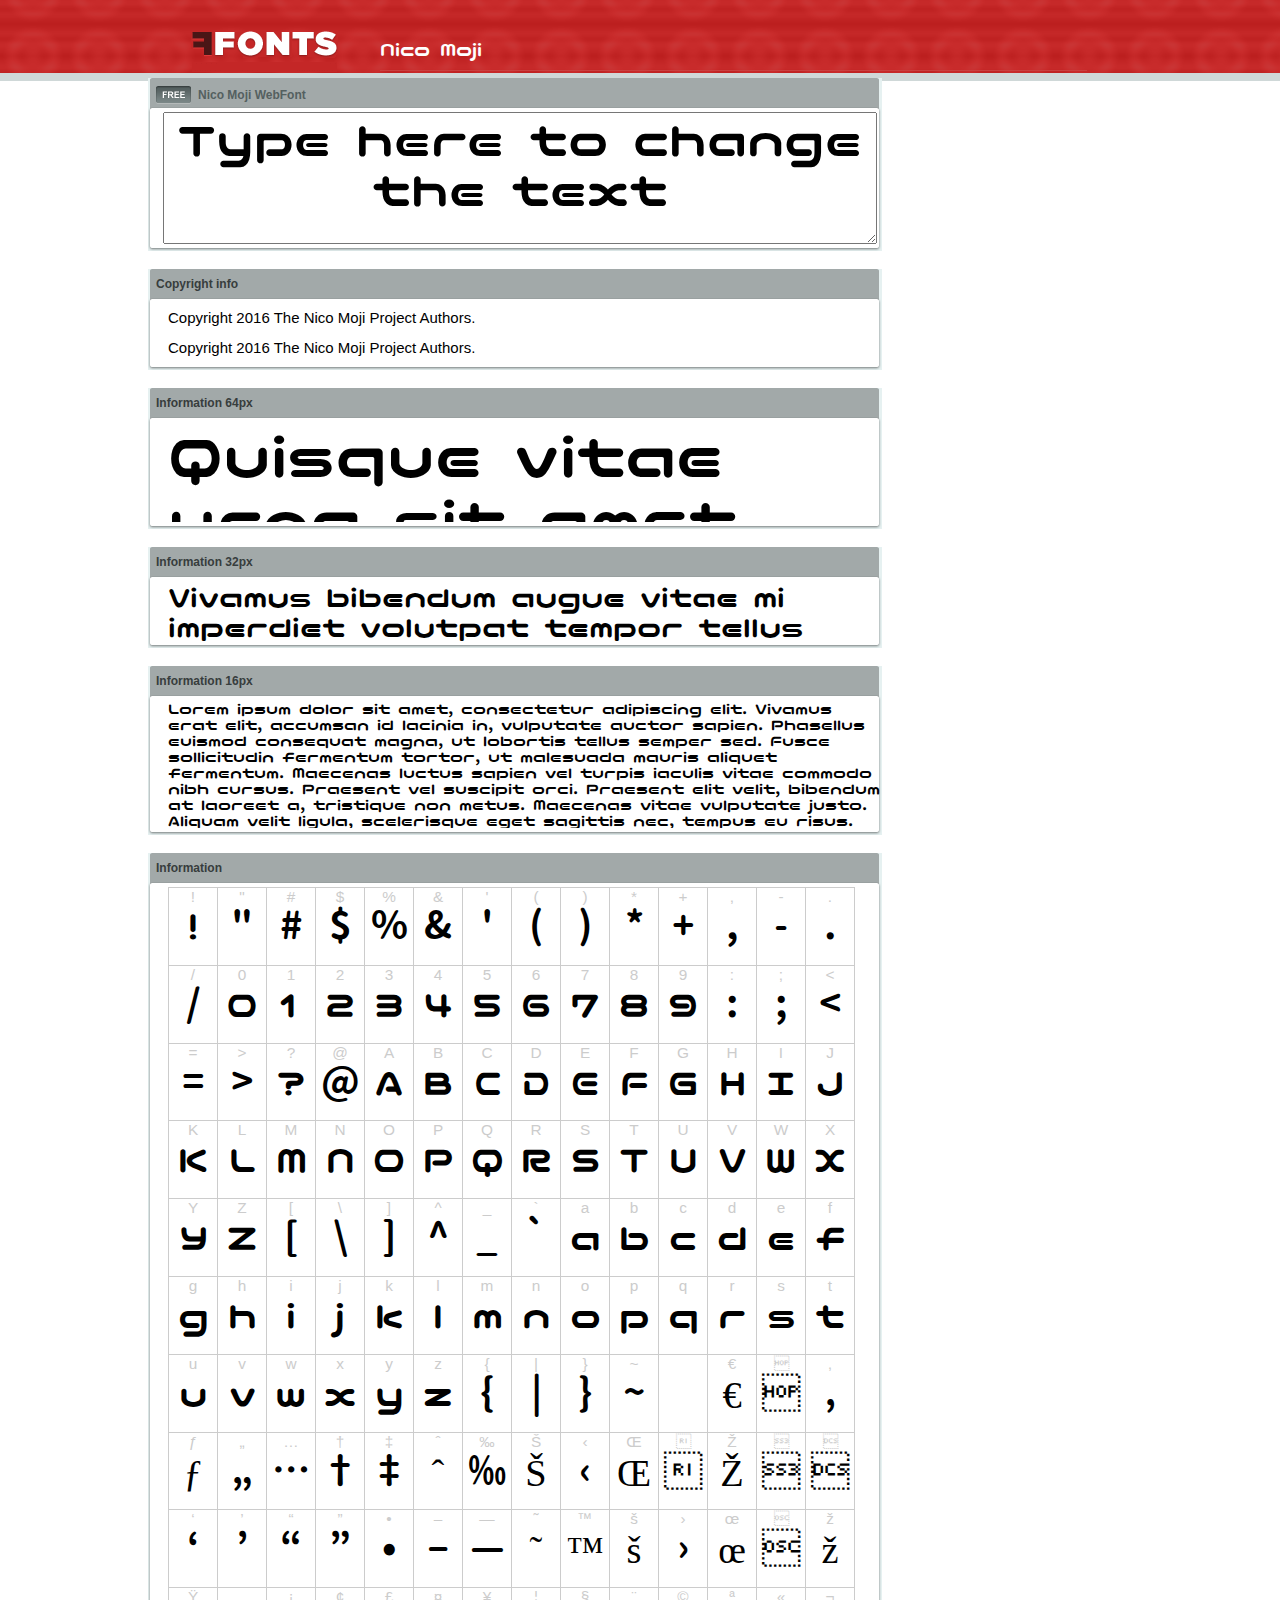
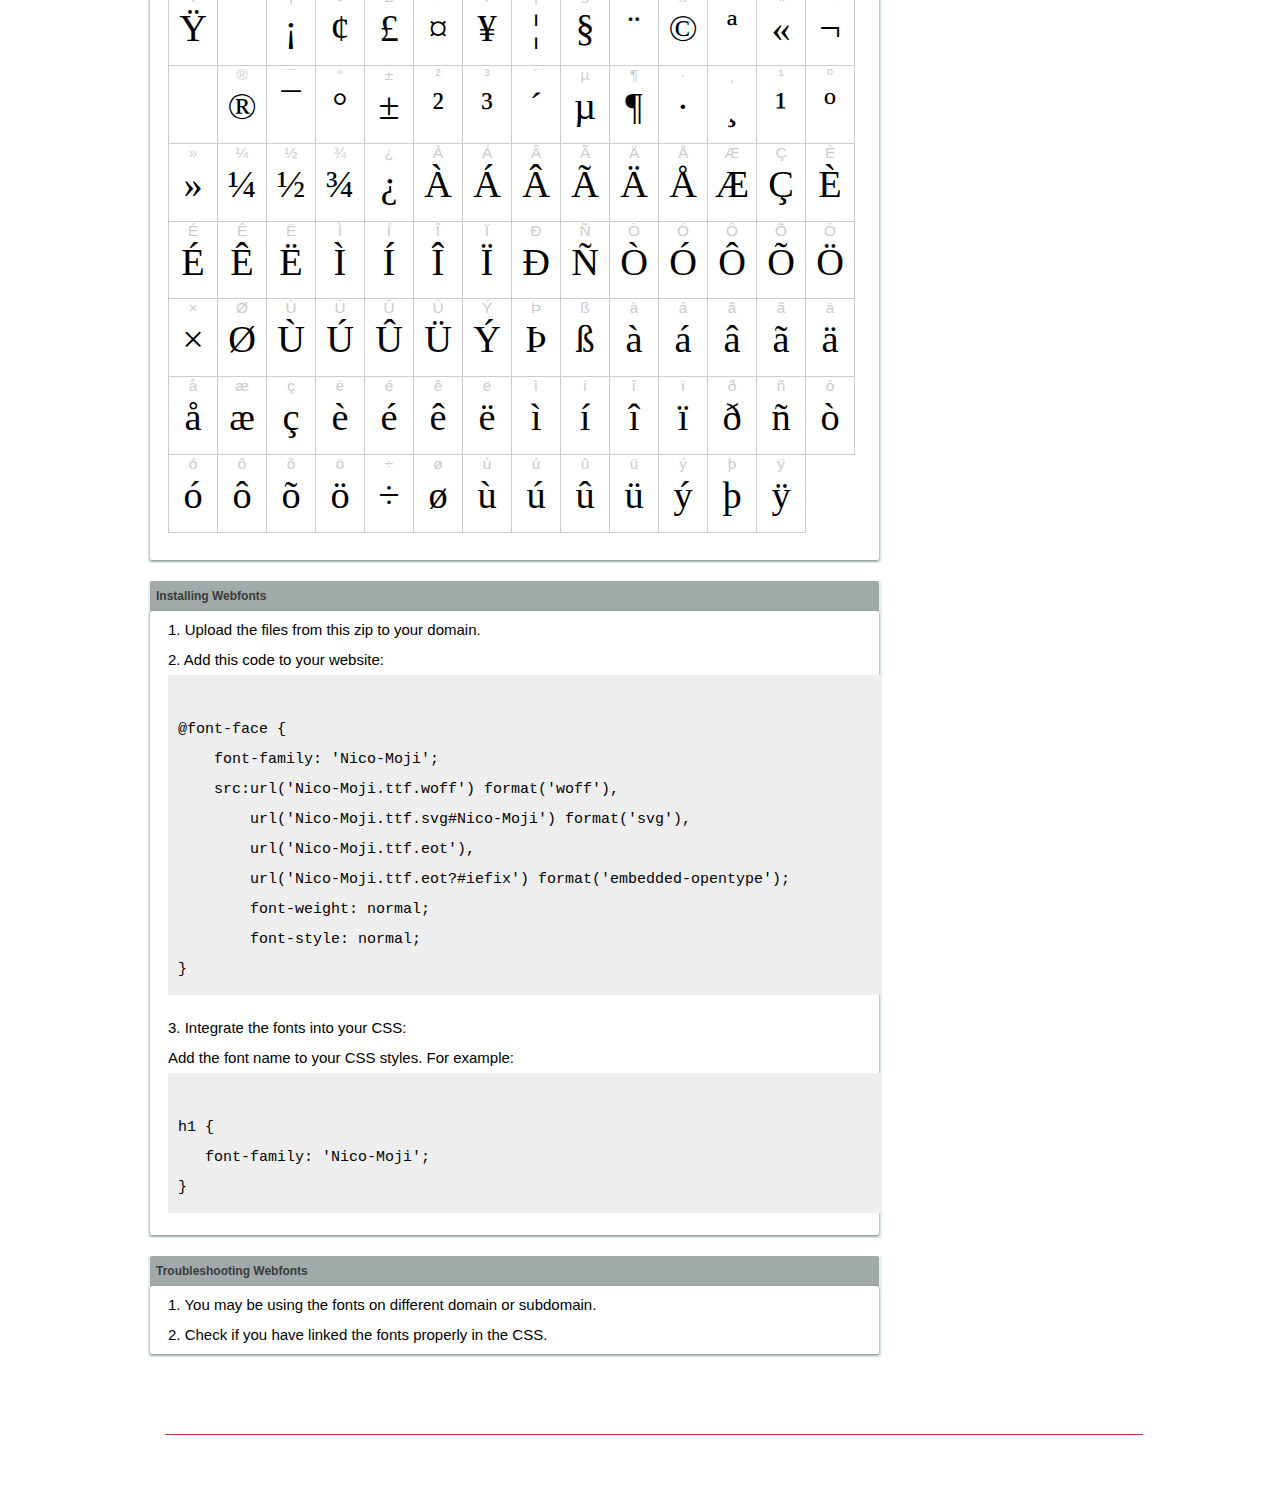
<file: font/webfonts_Nico-Moji/example.html>
<!DOCTYPE html PUBLIC "-//W3C//DTD XHTML 1.0 Transitional//EN" "http://www.w3.org/TR/xhtml1/DTD/xhtml1-transitional.dtd">
<html xmlns="http://www.w3.org/1999/xhtml">
<head>
<meta http-equiv="Content-Type" content="text/html; charset=UTF-8" />
<title>Nico Moji WebFont</title>
<meta name="description" content="Nico Moji WebFont" />
<meta name="keywords" content="Nico Moji WebFont" />
<style type="text/css">
@font-face {
  font-family: 'Nico-Moji';
    src:  url('Nico-Moji.ttf.woff') format('woff'),
    url('Nico-Moji.ttf.svg#Nico-Moji') format('svg'),
    url('Nico-Moji.ttf.eot'),
    url('Nico-Moji.eot?#iefix') format('embedded-opentype'); 
    font-weight: normal;
    font-style: normal;
}.examplefontl {
  font-family: 'Nico-Moji';  
  color: black;
}
.examplefont {
  padding-bottom: 2em;
  overflow: hidden; 
  text-align: center;
}
.examplefont div {
  float: left;
  border: 1px solid #ccc;
  text-align: center;
  width: 1.25em;
  height: 2em;
  margin-right: -1px;
  margin-bottom: -1px;
  font-size: 3.2em; 
}
.examplefont div .defaultC {
  color: #ccc;
  font-family: arial, sans-serif;
  font-size: .4em;
  display: block;
}
*{margin:0;padding:0;}
body{margin:0px;padding:0px;background:#FFFFFF url(images/bgtile.gif?1) repeat-x;font-family:Arial, Helvetica, sans-serif;}
#header{background:url(images/headertile.gif);height:73px;margin:0px;overflow:hidden;}
#head{width:707px;float:left;height:31px;margin:39px 0 0 0;padding:0px;color:#ffffff;font-size:15px;border-bottom:1px solid #c94040;overflow:hidden;}
#head a{color:#ffffff;text-decoration:none;}
#headspan1{float:left;}
.container{width:994px;margin:0 auto;padding:0px;overflow:hidden;}
#content{width:734px;margin:5px 0px 0px 5px;float:left;padding:0px;font-size:12px;display:inline;color:#868e8e;overflow:hidden;}
.fontbox{background:url(images/fontboxtile.gif);width:734px;margin:0 0 18px 0;padding:0;overflow:hidden;}
.fontboxtop{background:url(images/fontboxtop.gif) no-repeat top left;height:18px;font-size:12px;color:#373d3d;width:718px;padding:8px;margin:0;overflow:hidden;}
.fontboxtop a{color:#373d3d;text-decoration:none;}
.fontboxspan1{background:url(images/free.gif) no-repeat;padding:2px 0 2px 42px;float:left;}
h6{background:url(images/logo.gif) top left no-repeat;width:230px;height:73px;margin:0px 0px 0px 7px;float:left;}
h6 a{display:block;height:73px;}
h6 a span{display:none;}
h1{display:inline;font-size:12px;font-weight:bold;color:#546060;padding:0px;float:left;}
.btn{border:0;margin:0;background:url('images/button.gif');background-repeat:repeat-x;color:#fff;width:127px;height:28px;font-size:17px;}
.inputsubtmi{border:1px solid #e1ebeb;border-bottom:2px solid #c7d1d1;padding:6px;margin:0 0 8px 0;}
.partner{font-size:16px;font-weight:bold;color:#000000;padding:0px;margin:39px 0px 12px 30px;}
.fontboxspan1notfree{padding:2px 0 2px 42px;float:left;}
#footer{height:123px;margin:0px;padding:0px;background:url(http://www.altfonts.com/images/foottile.gif);}
#foot{width:1005px;height:123px;background:url(http://www.altfonts.com/images/foot.gif) top left no-repeat;margin:0 auto;padding:0px;}
#copyright{height:31px;padding:28px 0 0 118px;margin:0 0 0 27px;border-bottom:1px solid #c33636;font-size:14px;color:#4a1616;}
code {
	white-space: pre;
	background-color: #eee;
	display: block;
	padding: 10px;
	margin-bottom: 18px;
	overflow: auto;
}    
</style>
</head>
<body>
<div id="header">
<div class="container">
<h6><a href="http://webfonts.ffonts.net" title="WebFonts"><span>WebFonts</span></a></h6>
<div id="head">
<span id="headspan1">
   <span style="font-family: 'Nico-Moji';font-size: 20px; color: white;">Nico Moji</span> 
</span>
</div>
</div>
</div>
<div class="container">
<div id="content">
<!-- WebFont --> 
<div class="fontbox">
<div class="fontboxtop"><span class="fontboxspan1"><h1>Nico Moji WebFont</h1></span></div>
 <textarea id="txtAreaTryFont" cols="" rows="2" style="font-family: 'Nico-Moji';width:97%; font-size: 50px; height: 130px;text-align: center;margin-left: 15px;" 
           onclick="if (this.value=='Type here to change the text') this.value=''">Type here to change the text</textarea>
<img src="images/fontboxbottom.gif" width="734" height="7" alt="" />
</div>
<div class="fontbox">
<div class="fontboxtop"><b>Copyright info</b></div>
<div style="text-align: left;margin-left:20px;color: black;font-size:15px;line-height:200%">
Copyright 2016 The Nico Moji Project Authors.<br />
Copyright 2016 The Nico Moji Project Authors.
</div>
<img src="images/fontboxbottom.gif" width="734" height="7" alt="" />
</div>
<div class="fontbox">
<div class="fontboxtop"><b>Information 64px</b></div>
<div style="font-family: 'Nico-Moji';margin-left:20px;font-size:64px;color:black;float: left;display: inline; overflow: hidden;height:100px;">
 Quisque vitae urna sit amet ipsum lobortis iaculis volutpat sit amet nibh. 
</div>
<img src="images/fontboxbottom.gif" width="734" height="7" alt="" />
</div>
<div class="fontbox">
<div class="fontboxtop"><b>Information 32px</b></div>
<div style="font-family: 'Nico-Moji';margin-left:20px;font-size:30px;color:black;float: left;display: inline; overflow: hidden;height:60px;">
 Vivamus bibendum augue vitae mi imperdiet volutpat tempor tellus lacinia. Integer in sem et neque iaculis malesuada. 
</div>
<img src="images/fontboxbottom.gif" width="734" height="7" alt="" />
</div>
<div class="fontbox">
<div class="fontboxtop"><b>Information 16px</b></div>
<div style="font-family: 'Nico-Moji';margin-left:20px;font-size:16px;color:black;float: left;display: inline; overflow: hidden;">
 Lorem ipsum dolor sit amet, consectetur adipiscing elit. Vivamus erat elit, accumsan id lacinia in, vulputate auctor sapien. Phasellus euismod consequat magna, ut lobortis tellus semper sed. Fusce sollicitudin fermentum tortor, ut malesuada mauris aliquet fermentum. Maecenas luctus sapien vel turpis iaculis vitae commodo nibh cursus. Praesent vel suscipit orci. Praesent elit velit, bibendum at laoreet a, tristique non metus. Maecenas vitae vulputate justo. Aliquam velit ligula, scelerisque eget sagittis nec, tempus eu risus. 
</div>
<img src="images/fontboxbottom.gif" width="734" height="7" alt="" />
</div>
<div class="fontbox">
<div class="fontboxtop"><b>Information</b></div>
<div class="examplefont examplefontl" style="text-align: center;margin-left:20px;">
 <div><span class="defaultC">&#33;</span><span>&#33;</span></div><div><span class="defaultC">&#34;</span><span>&#34;</span></div><div><span class="defaultC">&#35;</span><span>&#35;</span></div><div><span class="defaultC">&#36;</span><span>&#36;</span></div><div><span class="defaultC">&#37;</span><span>&#37;</span></div><div><span class="defaultC">&#38;</span><span>&#38;</span></div><div><span class="defaultC">&#39;</span><span>&#39;</span></div><div><span class="defaultC">&#40;</span><span>&#40;</span></div><div><span class="defaultC">&#41;</span><span>&#41;</span></div><div><span class="defaultC">&#42;</span><span>&#42;</span></div><div><span class="defaultC">&#43;</span><span>&#43;</span></div><div><span class="defaultC">&#44;</span><span>&#44;</span></div><div><span class="defaultC">&#45;</span><span>&#45;</span></div><div><span class="defaultC">&#46;</span><span>&#46;</span></div><div><span class="defaultC">&#47;</span><span>&#47;</span></div><div><span class="defaultC">&#48;</span><span>&#48;</span></div><div><span class="defaultC">&#49;</span><span>&#49;</span></div><div><span class="defaultC">&#50;</span><span>&#50;</span></div><div><span class="defaultC">&#51;</span><span>&#51;</span></div><div><span class="defaultC">&#52;</span><span>&#52;</span></div><div><span class="defaultC">&#53;</span><span>&#53;</span></div><div><span class="defaultC">&#54;</span><span>&#54;</span></div><div><span class="defaultC">&#55;</span><span>&#55;</span></div><div><span class="defaultC">&#56;</span><span>&#56;</span></div><div><span class="defaultC">&#57;</span><span>&#57;</span></div><div><span class="defaultC">&#58;</span><span>&#58;</span></div><div><span class="defaultC">&#59;</span><span>&#59;</span></div><div><span class="defaultC">&#60;</span><span>&#60;</span></div><div><span class="defaultC">&#61;</span><span>&#61;</span></div><div><span class="defaultC">&#62;</span><span>&#62;</span></div><div><span class="defaultC">&#63;</span><span>&#63;</span></div><div><span class="defaultC">&#64;</span><span>&#64;</span></div><div><span class="defaultC">&#65;</span><span>&#65;</span></div><div><span class="defaultC">&#66;</span><span>&#66;</span></div><div><span class="defaultC">&#67;</span><span>&#67;</span></div><div><span class="defaultC">&#68;</span><span>&#68;</span></div><div><span class="defaultC">&#69;</span><span>&#69;</span></div><div><span class="defaultC">&#70;</span><span>&#70;</span></div><div><span class="defaultC">&#71;</span><span>&#71;</span></div><div><span class="defaultC">&#72;</span><span>&#72;</span></div><div><span class="defaultC">&#73;</span><span>&#73;</span></div><div><span class="defaultC">&#74;</span><span>&#74;</span></div><div><span class="defaultC">&#75;</span><span>&#75;</span></div><div><span class="defaultC">&#76;</span><span>&#76;</span></div><div><span class="defaultC">&#77;</span><span>&#77;</span></div><div><span class="defaultC">&#78;</span><span>&#78;</span></div><div><span class="defaultC">&#79;</span><span>&#79;</span></div><div><span class="defaultC">&#80;</span><span>&#80;</span></div><div><span class="defaultC">&#81;</span><span>&#81;</span></div><div><span class="defaultC">&#82;</span><span>&#82;</span></div><div><span class="defaultC">&#83;</span><span>&#83;</span></div><div><span class="defaultC">&#84;</span><span>&#84;</span></div><div><span class="defaultC">&#85;</span><span>&#85;</span></div><div><span class="defaultC">&#86;</span><span>&#86;</span></div><div><span class="defaultC">&#87;</span><span>&#87;</span></div><div><span class="defaultC">&#88;</span><span>&#88;</span></div><div><span class="defaultC">&#89;</span><span>&#89;</span></div><div><span class="defaultC">&#90;</span><span>&#90;</span></div><div><span class="defaultC">&#91;</span><span>&#91;</span></div><div><span class="defaultC">&#92;</span><span>&#92;</span></div><div><span class="defaultC">&#93;</span><span>&#93;</span></div><div><span class="defaultC">&#94;</span><span>&#94;</span></div><div><span class="defaultC">&#95;</span><span>&#95;</span></div><div><span class="defaultC">&#96;</span><span>&#96;</span></div><div><span class="defaultC">&#97;</span><span>&#97;</span></div><div><span class="defaultC">&#98;</span><span>&#98;</span></div><div><span class="defaultC">&#99;</span><span>&#99;</span></div><div><span class="defaultC">&#100;</span><span>&#100;</span></div><div><span class="defaultC">&#101;</span><span>&#101;</span></div><div><span class="defaultC">&#102;</span><span>&#102;</span></div><div><span class="defaultC">&#103;</span><span>&#103;</span></div><div><span class="defaultC">&#104;</span><span>&#104;</span></div><div><span class="defaultC">&#105;</span><span>&#105;</span></div><div><span class="defaultC">&#106;</span><span>&#106;</span></div><div><span class="defaultC">&#107;</span><span>&#107;</span></div><div><span class="defaultC">&#108;</span><span>&#108;</span></div><div><span class="defaultC">&#109;</span><span>&#109;</span></div><div><span class="defaultC">&#110;</span><span>&#110;</span></div><div><span class="defaultC">&#111;</span><span>&#111;</span></div><div><span class="defaultC">&#112;</span><span>&#112;</span></div><div><span class="defaultC">&#113;</span><span>&#113;</span></div><div><span class="defaultC">&#114;</span><span>&#114;</span></div><div><span class="defaultC">&#115;</span><span>&#115;</span></div><div><span class="defaultC">&#116;</span><span>&#116;</span></div><div><span class="defaultC">&#117;</span><span>&#117;</span></div><div><span class="defaultC">&#118;</span><span>&#118;</span></div><div><span class="defaultC">&#119;</span><span>&#119;</span></div><div><span class="defaultC">&#120;</span><span>&#120;</span></div><div><span class="defaultC">&#121;</span><span>&#121;</span></div><div><span class="defaultC">&#122;</span><span>&#122;</span></div><div><span class="defaultC">&#123;</span><span>&#123;</span></div><div><span class="defaultC">&#124;</span><span>&#124;</span></div><div><span class="defaultC">&#125;</span><span>&#125;</span></div><div><span class="defaultC">&#126;</span><span>&#126;</span></div><div><span class="defaultC">&#127;</span><span>&#127;</span></div><div><span class="defaultC">&#128;</span><span>&#128;</span></div><div><span class="defaultC">&#129;</span><span>&#129;</span></div><div><span class="defaultC">&#130;</span><span>&#130;</span></div><div><span class="defaultC">&#131;</span><span>&#131;</span></div><div><span class="defaultC">&#132;</span><span>&#132;</span></div><div><span class="defaultC">&#133;</span><span>&#133;</span></div><div><span class="defaultC">&#134;</span><span>&#134;</span></div><div><span class="defaultC">&#135;</span><span>&#135;</span></div><div><span class="defaultC">&#136;</span><span>&#136;</span></div><div><span class="defaultC">&#137;</span><span>&#137;</span></div><div><span class="defaultC">&#138;</span><span>&#138;</span></div><div><span class="defaultC">&#139;</span><span>&#139;</span></div><div><span class="defaultC">&#140;</span><span>&#140;</span></div><div><span class="defaultC">&#141;</span><span>&#141;</span></div><div><span class="defaultC">&#142;</span><span>&#142;</span></div><div><span class="defaultC">&#143;</span><span>&#143;</span></div><div><span class="defaultC">&#144;</span><span>&#144;</span></div><div><span class="defaultC">&#145;</span><span>&#145;</span></div><div><span class="defaultC">&#146;</span><span>&#146;</span></div><div><span class="defaultC">&#147;</span><span>&#147;</span></div><div><span class="defaultC">&#148;</span><span>&#148;</span></div><div><span class="defaultC">&#149;</span><span>&#149;</span></div><div><span class="defaultC">&#150;</span><span>&#150;</span></div><div><span class="defaultC">&#151;</span><span>&#151;</span></div><div><span class="defaultC">&#152;</span><span>&#152;</span></div><div><span class="defaultC">&#153;</span><span>&#153;</span></div><div><span class="defaultC">&#154;</span><span>&#154;</span></div><div><span class="defaultC">&#155;</span><span>&#155;</span></div><div><span class="defaultC">&#156;</span><span>&#156;</span></div><div><span class="defaultC">&#157;</span><span>&#157;</span></div><div><span class="defaultC">&#158;</span><span>&#158;</span></div><div><span class="defaultC">&#159;</span><span>&#159;</span></div><div><span class="defaultC">&#160;</span><span>&#160;</span></div><div><span class="defaultC">&#161;</span><span>&#161;</span></div><div><span class="defaultC">&#162;</span><span>&#162;</span></div><div><span class="defaultC">&#163;</span><span>&#163;</span></div><div><span class="defaultC">&#164;</span><span>&#164;</span></div><div><span class="defaultC">&#165;</span><span>&#165;</span></div><div><span class="defaultC">&#166;</span><span>&#166;</span></div><div><span class="defaultC">&#167;</span><span>&#167;</span></div><div><span class="defaultC">&#168;</span><span>&#168;</span></div><div><span class="defaultC">&#169;</span><span>&#169;</span></div><div><span class="defaultC">&#170;</span><span>&#170;</span></div><div><span class="defaultC">&#171;</span><span>&#171;</span></div><div><span class="defaultC">&#172;</span><span>&#172;</span></div><div><span class="defaultC">&#173;</span><span>&#173;</span></div><div><span class="defaultC">&#174;</span><span>&#174;</span></div><div><span class="defaultC">&#175;</span><span>&#175;</span></div><div><span class="defaultC">&#176;</span><span>&#176;</span></div><div><span class="defaultC">&#177;</span><span>&#177;</span></div><div><span class="defaultC">&#178;</span><span>&#178;</span></div><div><span class="defaultC">&#179;</span><span>&#179;</span></div><div><span class="defaultC">&#180;</span><span>&#180;</span></div><div><span class="defaultC">&#181;</span><span>&#181;</span></div><div><span class="defaultC">&#182;</span><span>&#182;</span></div><div><span class="defaultC">&#183;</span><span>&#183;</span></div><div><span class="defaultC">&#184;</span><span>&#184;</span></div><div><span class="defaultC">&#185;</span><span>&#185;</span></div><div><span class="defaultC">&#186;</span><span>&#186;</span></div><div><span class="defaultC">&#187;</span><span>&#187;</span></div><div><span class="defaultC">&#188;</span><span>&#188;</span></div><div><span class="defaultC">&#189;</span><span>&#189;</span></div><div><span class="defaultC">&#190;</span><span>&#190;</span></div><div><span class="defaultC">&#191;</span><span>&#191;</span></div><div><span class="defaultC">&#192;</span><span>&#192;</span></div><div><span class="defaultC">&#193;</span><span>&#193;</span></div><div><span class="defaultC">&#194;</span><span>&#194;</span></div><div><span class="defaultC">&#195;</span><span>&#195;</span></div><div><span class="defaultC">&#196;</span><span>&#196;</span></div><div><span class="defaultC">&#197;</span><span>&#197;</span></div><div><span class="defaultC">&#198;</span><span>&#198;</span></div><div><span class="defaultC">&#199;</span><span>&#199;</span></div><div><span class="defaultC">&#200;</span><span>&#200;</span></div><div><span class="defaultC">&#201;</span><span>&#201;</span></div><div><span class="defaultC">&#202;</span><span>&#202;</span></div><div><span class="defaultC">&#203;</span><span>&#203;</span></div><div><span class="defaultC">&#204;</span><span>&#204;</span></div><div><span class="defaultC">&#205;</span><span>&#205;</span></div><div><span class="defaultC">&#206;</span><span>&#206;</span></div><div><span class="defaultC">&#207;</span><span>&#207;</span></div><div><span class="defaultC">&#208;</span><span>&#208;</span></div><div><span class="defaultC">&#209;</span><span>&#209;</span></div><div><span class="defaultC">&#210;</span><span>&#210;</span></div><div><span class="defaultC">&#211;</span><span>&#211;</span></div><div><span class="defaultC">&#212;</span><span>&#212;</span></div><div><span class="defaultC">&#213;</span><span>&#213;</span></div><div><span class="defaultC">&#214;</span><span>&#214;</span></div><div><span class="defaultC">&#215;</span><span>&#215;</span></div><div><span class="defaultC">&#216;</span><span>&#216;</span></div><div><span class="defaultC">&#217;</span><span>&#217;</span></div><div><span class="defaultC">&#218;</span><span>&#218;</span></div><div><span class="defaultC">&#219;</span><span>&#219;</span></div><div><span class="defaultC">&#220;</span><span>&#220;</span></div><div><span class="defaultC">&#221;</span><span>&#221;</span></div><div><span class="defaultC">&#222;</span><span>&#222;</span></div><div><span class="defaultC">&#223;</span><span>&#223;</span></div><div><span class="defaultC">&#224;</span><span>&#224;</span></div><div><span class="defaultC">&#225;</span><span>&#225;</span></div><div><span class="defaultC">&#226;</span><span>&#226;</span></div><div><span class="defaultC">&#227;</span><span>&#227;</span></div><div><span class="defaultC">&#228;</span><span>&#228;</span></div><div><span class="defaultC">&#229;</span><span>&#229;</span></div><div><span class="defaultC">&#230;</span><span>&#230;</span></div><div><span class="defaultC">&#231;</span><span>&#231;</span></div><div><span class="defaultC">&#232;</span><span>&#232;</span></div><div><span class="defaultC">&#233;</span><span>&#233;</span></div><div><span class="defaultC">&#234;</span><span>&#234;</span></div><div><span class="defaultC">&#235;</span><span>&#235;</span></div><div><span class="defaultC">&#236;</span><span>&#236;</span></div><div><span class="defaultC">&#237;</span><span>&#237;</span></div><div><span class="defaultC">&#238;</span><span>&#238;</span></div><div><span class="defaultC">&#239;</span><span>&#239;</span></div><div><span class="defaultC">&#240;</span><span>&#240;</span></div><div><span class="defaultC">&#241;</span><span>&#241;</span></div><div><span class="defaultC">&#242;</span><span>&#242;</span></div><div><span class="defaultC">&#243;</span><span>&#243;</span></div><div><span class="defaultC">&#244;</span><span>&#244;</span></div><div><span class="defaultC">&#245;</span><span>&#245;</span></div><div><span class="defaultC">&#246;</span><span>&#246;</span></div><div><span class="defaultC">&#247;</span><span>&#247;</span></div><div><span class="defaultC">&#248;</span><span>&#248;</span></div><div><span class="defaultC">&#249;</span><span>&#249;</span></div><div><span class="defaultC">&#250;</span><span>&#250;</span></div><div><span class="defaultC">&#251;</span><span>&#251;</span></div><div><span class="defaultC">&#252;</span><span>&#252;</span></div><div><span class="defaultC">&#253;</span><span>&#253;</span></div><div><span class="defaultC">&#254;</span><span>&#254;</span></div><div><span class="defaultC">&#255;</span><span>&#255;</span></div> 
</div>
<img src="images/fontboxbottom.gif" width="734" height="7" alt="" />
</div>
<div class="fontbox">
<div class="fontboxtop"><b>Installing Webfonts</b></div>
<div style="text-align: left;margin-left:20px;color: black;font-size:15px;line-height:200%">
1. Upload the files from this zip to your domain.<br />
2. Add this code to your website:<br />
<code>
@font-face {
    font-family: 'Nico-Moji';
    src:url('Nico-Moji.ttf.woff') format('woff'),
        url('Nico-Moji.ttf.svg#Nico-Moji') format('svg'),
        url('Nico-Moji.ttf.eot'),
        url('Nico-Moji.ttf.eot?#iefix') format('embedded-opentype'); 
        font-weight: normal;
        font-style: normal;
}
</code>
3. Integrate the fonts into your CSS:<br />
Add the font name to your CSS styles. For example:
<code>
h1 { 
   font-family: 'Nico-Moji';
}  
</code>
</div>
<img src="images/fontboxbottom.gif" width="734" height="7" alt="" />
</div>
<div class="fontbox">
<div class="fontboxtop"><b>Troubleshooting Webfonts</b></div>
<div style="text-align: left;margin-left:20px;color: black;font-size:15px;line-height:200%">
1. You may be using the fonts on different domain or subdomain.<Br />
2. Check if you have linked the fonts properly in the CSS.<Br />
</div>
<img src="images/fontboxbottom.gif" width="734" height="7" alt="" />
</div>
</div>
</div>
<div id="footer">
<div id="foot">
<div id="copyright" style="font-size:11px;color:white;">&copy; - <a href="http://www.ffonts.net" title="Free Fonts" style="color:white;">Free Fonts by www.FFonts.net</a> - </div>
</div>
</div>

</body>
</html>
</file>
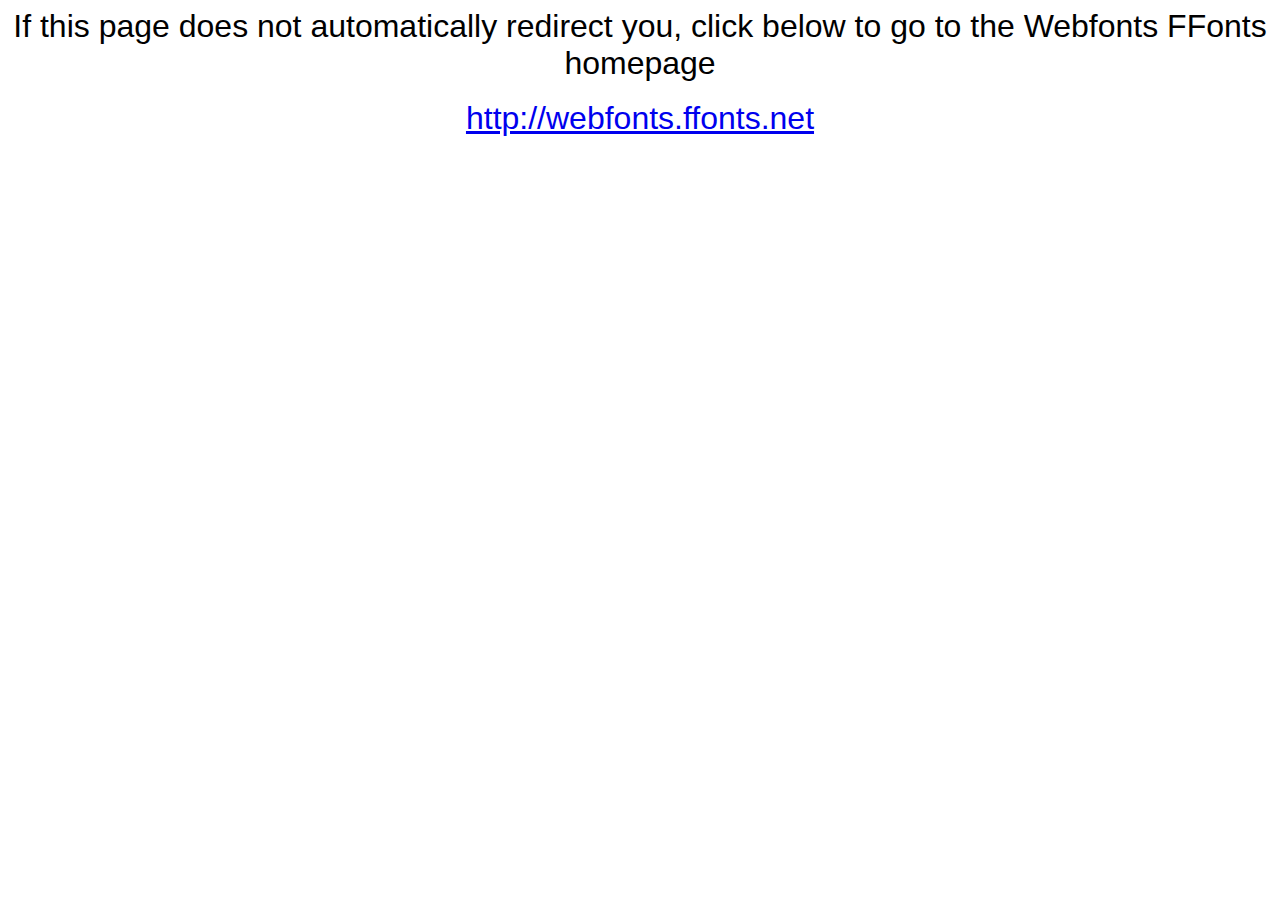
<file: font/webfonts_Nico-Moji/webfonts.ffonts.net.htm>
<HTML>
<HEAD>
<TITLE>Webfonts www.FFonts.net - Redirect</TITLE>
<meta http-equiv="refresh" content="1;url=http://webfonts.ffonts.net">
<script language="javascript">
<!-- 
//location.replace("http://webfonts.ffonts.net");
-->
</script>
</HEAD>

<BODY>
<CENTER>

<FONT FACE="Arial, Sans Serif, Verdana" SIZE=6>If this page does not automatically redirect you, click below to go to the Webfonts FFonts homepage</FONT>
<BR><BR>
<FONT FACE="Arial, Sans Serif, Verdana" SIZE=6><A HREF="http://webfonts.ffonts.net" TARGET="_top">http://webfonts.ffonts.net</A></FONT>

</CENTER>
</BODY>
</HTML>
</file>
